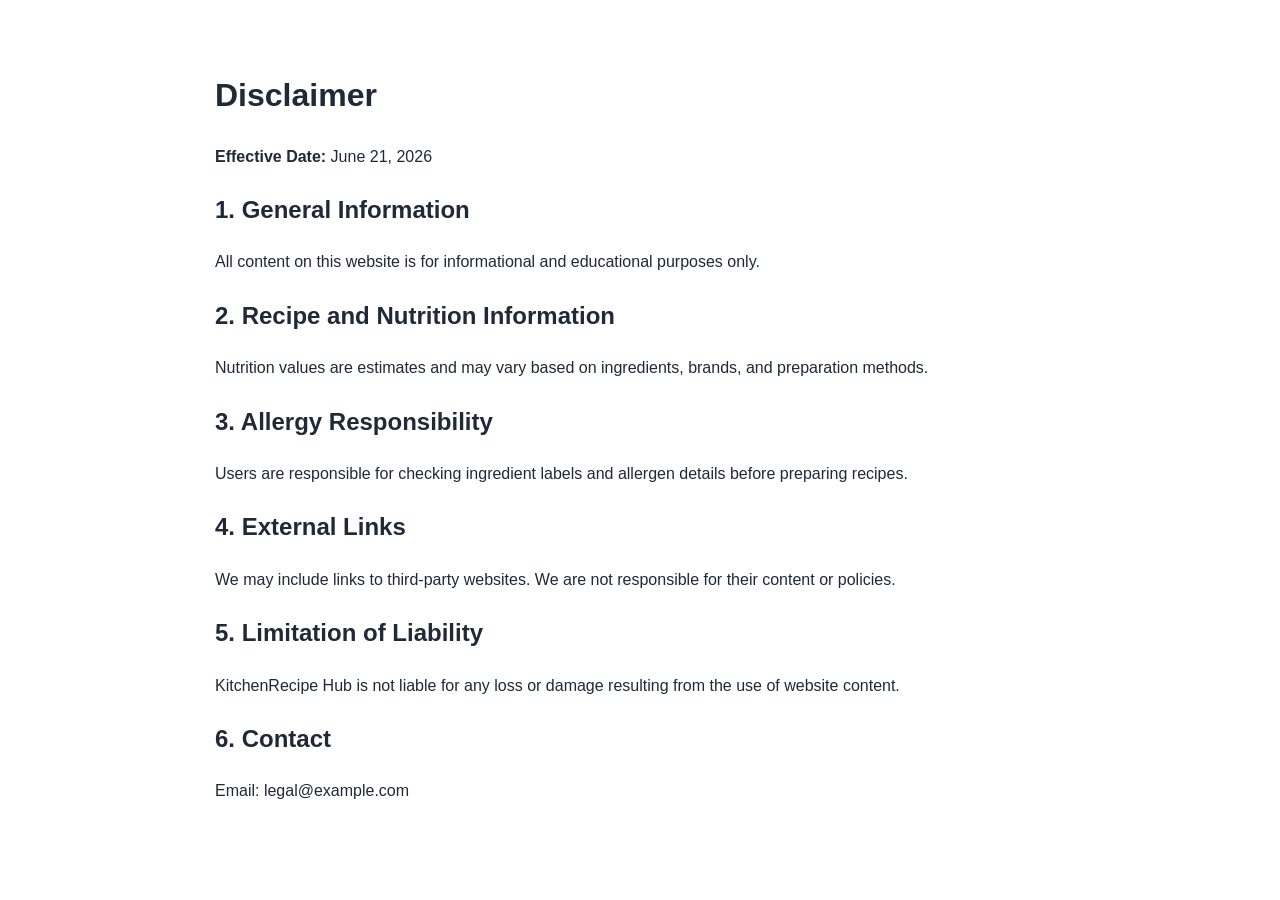
<file: public/disclaimer.html>
<!DOCTYPE html>
<html lang="en">
<head>
  <meta charset="UTF-8" />
  <meta name="viewport" content="width=device-width, initial-scale=1.0" />
  <title>Disclaimer | KitchenRecipe Hub</title>
  <meta name="description" content="Disclaimer for KitchenRecipe Hub." />
  <meta name="robots" content="index, follow" />
  <link rel="canonical" href="https://www.example.com/disclaimer.html" />
  <link rel="stylesheet" href="style.css" />
</head>
<body>
  <main class="section container legal">
    <h1>Disclaimer</h1>
    <p><strong>Effective Date:</strong> June 21, 2026</p>

    <h2>1. General Information</h2>
    <p>All content on this website is for informational and educational purposes only.</p>

    <h2>2. Recipe and Nutrition Information</h2>
    <p>Nutrition values are estimates and may vary based on ingredients, brands, and preparation methods.</p>

    <h2>3. Allergy Responsibility</h2>
    <p>Users are responsible for checking ingredient labels and allergen details before preparing recipes.</p>

    <h2>4. External Links</h2>
    <p>We may include links to third-party websites. We are not responsible for their content or policies.</p>

    <h2>5. Limitation of Liability</h2>
    <p>KitchenRecipe Hub is not liable for any loss or damage resulting from the use of website content.</p>

    <h2>6. Contact</h2>
    <p>Email: legal@example.com</p>
  </main>
</body>
</html>
</file>
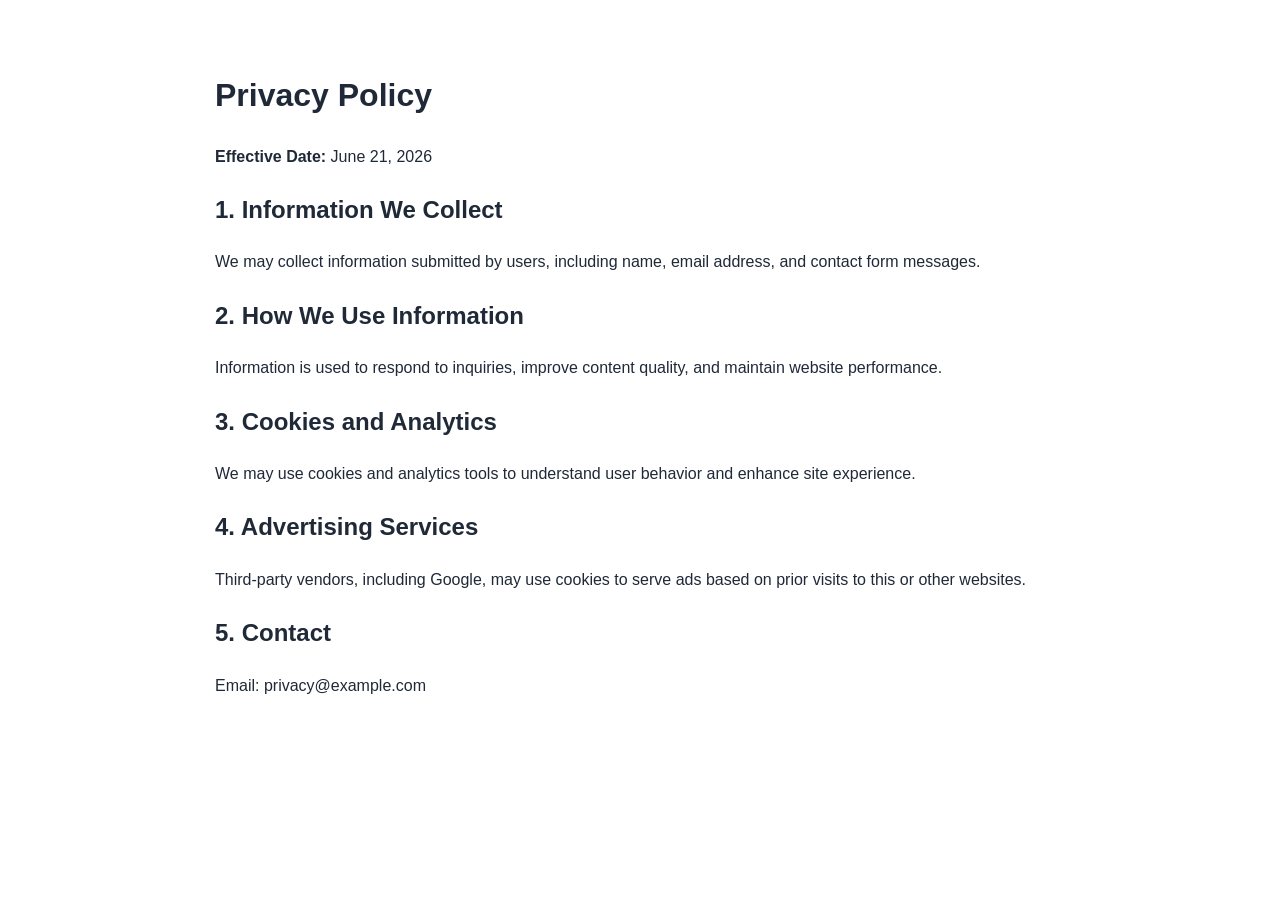
<file: public/privacy-policy.html>
<!DOCTYPE html>
<html lang="en">
<head>
  <meta charset="UTF-8" />
  <meta name="viewport" content="width=device-width, initial-scale=1.0" />
  <title>Privacy Policy | KitchenRecipe Hub</title>
  <meta name="description" content="Privacy Policy for KitchenRecipe Hub." />
  <meta name="robots" content="index, follow" />
  <link rel="canonical" href="https://www.example.com/privacy-policy.html" />
  <link rel="stylesheet" href="style.css" />
</head>
<body>
  <main class="section container legal">
    <h1>Privacy Policy</h1>
    <p><strong>Effective Date:</strong> June 21, 2026</p>

    <h2>1. Information We Collect</h2>
    <p>We may collect information submitted by users, including name, email address, and contact form messages.</p>

    <h2>2. How We Use Information</h2>
    <p>Information is used to respond to inquiries, improve content quality, and maintain website performance.</p>

    <h2>3. Cookies and Analytics</h2>
    <p>We may use cookies and analytics tools to understand user behavior and enhance site experience.</p>

    <h2>4. Advertising Services</h2>
    <p>Third-party vendors, including Google, may use cookies to serve ads based on prior visits to this or other websites.</p>

    <h2>5. Contact</h2>
    <p>Email: privacy@example.com</p>
  </main>
</body>
</html>
</file>
<file: public/style.css>
:root{
  --text:#1f2937;
  --bg:#ffffff;
  --muted:#f9fafb;
  --primary:#ea580c;
  --border:#e5e7eb;
}
*{box-sizing:border-box}
body{
  margin:0;
  font-family:Arial,sans-serif;
  color:var(--text);
  background:var(--bg);
  line-height:1.65;
}
.container{width:min(1100px,92%);margin:auto}
.site-header{
  position:sticky;top:0;background:#fff;border-bottom:1px solid var(--border);
}
.nav-wrap{
  display:flex;justify-content:space-between;align-items:center;padding:12px 0;
}
.logo{text-decoration:none;color:var(--text);font-weight:700}
.nav-links{list-style:none;display:flex;gap:12px;margin:0;padding:0}
.nav-links a{text-decoration:none;color:#374151}
.hero{padding:48px 0}
.section{padding:48px 0}
.muted{background:var(--muted)}
.article{max-width:850px}
.contact-form{display:grid;gap:10px;max-width:620px}
input,textarea{
  padding:10px;border:1px solid #d1d5db;border-radius:8px;
}
.btn{
  background:var(--primary);color:#fff;border:none;padding:10px 14px;border-radius:8px;cursor:pointer;
}
.site-footer{
  border-top:1px solid var(--border);padding:18px 0;
}
.footer-wrap{
  display:flex;justify-content:space-between;flex-wrap:wrap;gap:10px;
}
.legal{max-width:850px}
</file>
